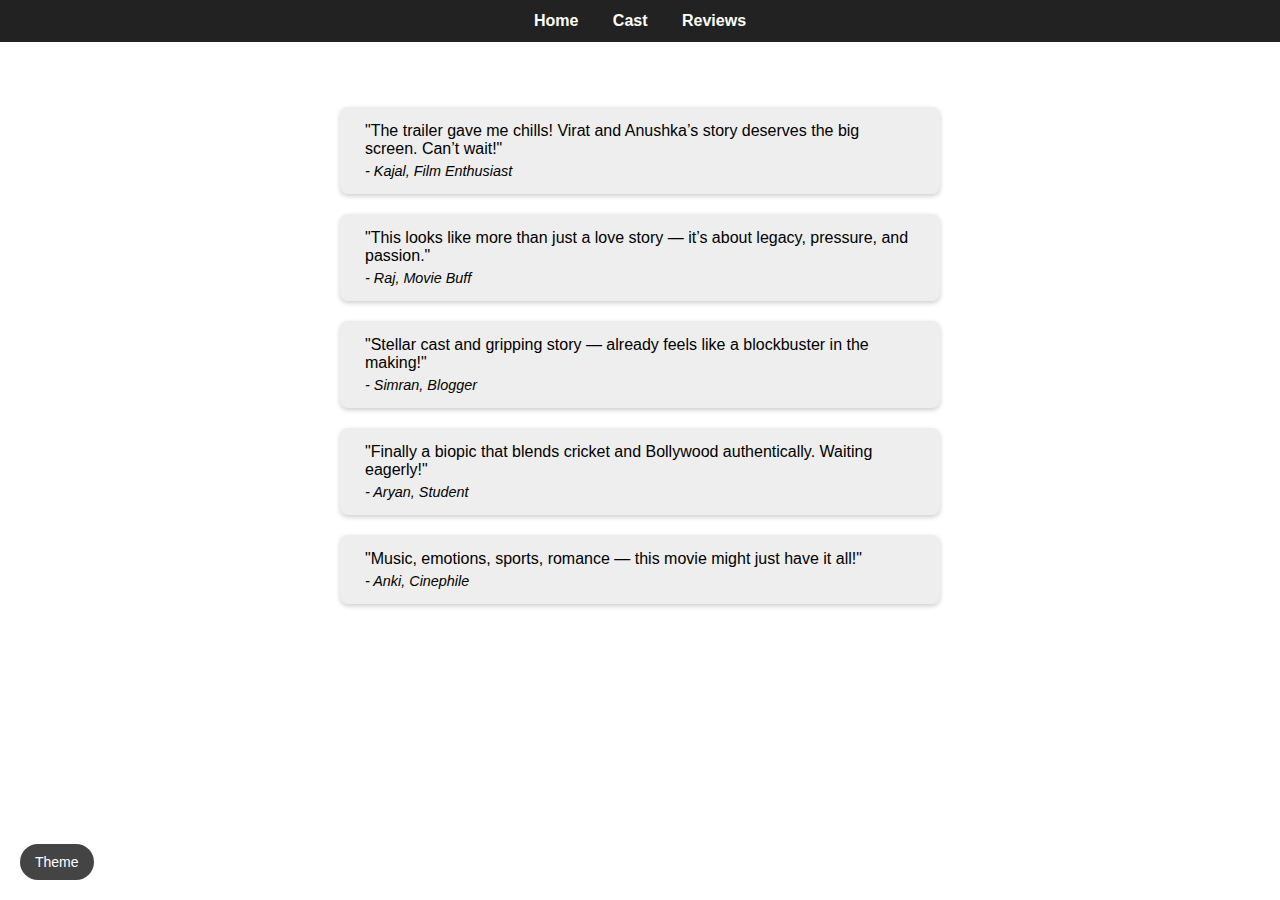
<file: reviews.html>
<!DOCTYPE html>
<html lang="en">
<head>
  <meta charset="UTF-8">
  <title>Reviews - The Century of Us</title>
  <link rel="stylesheet" href="style.css">
</head>
<body>
    <nav>
      <a href="index.html">Home</a>
      <a href="cast.html">Cast</a>
      <a href="reviews.html">Reviews</a>
    </nav>

  <!-- Theme toggle -->
  <button id="toggle-theme" class="theme-button">Theme</button>

  <!-- Reviews Section -->
  <h2 class="reviews-heading">Reviews</h2>

    <div class="review-box">
      <p>"The trailer gave me chills! Virat and Anushka’s story deserves the big screen. Can’t wait!"</p>
      <span>- Kajal, Film Enthusiast</span>
    </div>

    <div class="review-box">
      <p>"This looks like more than just a love story — it’s about legacy, pressure, and passion."</p>
      <span>- Raj, Movie Buff</span>
    </div>

    <div class="review-box">
      <p>"Stellar cast and gripping story — already feels like a blockbuster in the making!"</p>
      <span>- Simran, Blogger</span>
    </div>

    <div class="review-box">
      <p>"Finally a biopic that blends cricket and Bollywood authentically. Waiting eagerly!"</p>
      <span>- Aryan, Student</span>
    </div>

    <div class="review-box">
      <p>"Music, emotions, sports, romance — this movie might just have it all!"</p>
      <span>- Anki, Cinephile</span>
    </div>
  </section>

  <script src="script.js"></script>
</body>
</html>
</file>
<file: style.css>
/* General Reset */
* {
    margin: 0;
    padding: 0;
    box-sizing: border-box;
  }
  
  /* Body Styles */
  body {
    font-family: 'Segoe UI', sans-serif;
    background-color: white;
    color: black;
    transition: background-color 0.4s, color 0.4s;
    padding-bottom: 60px;
  }
  body {
    transition: background-color 0.5s ease, color 0.5s ease;
  }
  
  .dark-mode {
    background-color: black;
    color: white;
  }
  
  /* Navbar */
  nav {
    background-color: #222;
    color: white;
    padding: 12px;
    text-align: center;
    position: fixed;
    top: 0;
    width: 100%;
    z-index: 999;
  }
  
  nav a {
    color: white;
    text-decoration: none;
    margin: 0 15px;
    font-weight: bold;
  }
  
  .main {
    margin-top: 20px;
    text-align: center;
    padding: 20px;
  }
  
  /* Poster Image */
  .poster {
    max-width: 400px;
    width: 100%;
    margin: 20px 0;
    border-radius: 30%
  }
  
  /* Grey Box */
  .grey-box {
    background-color: #eee;
    padding: 20px;
    border-radius: 10px;
    margin: 20px auto;
    width: 90%;
    max-width: 600px;
  }
  
  /* Trailer Button */
  .trailer-btn {
    margin-top: 15px;
    padding: 10px 20px;
    background-color: #333;
    color: white;
    border: none;
    cursor: pointer;
    border-radius: 8px;
  }
  
  .recommendations {
    margin-top: 30px;
  }
  
  .recommendations ul {
    list-style: none;
    padding: 0;
  }
  
  .recommendations li {
    margin: 5px 0;
  }
  
  /* Cast */
  .cast-grid {
    display: flex;
    justify-content: center;
    gap: 20px;
    flex-wrap: wrap;
    margin-top: 30px;
  }
  
  .actor img {
    width: 200px;
    height: auto;
    border-radius: 10px;
  }
  
  .review-box {
    background-color: #eee;
    padding: 20px;
    width: 80%;
    margin: 20px auto;
    border-radius: 10px;
  }
  
  /* Theme Button */
  #toggle-theme {
    position: fixed;
    bottom: 20px;
    left: 20px;
    padding: 10px 15px;
    font-size: 14px;
    background-color: #444;
    color: white;
    border: none;
    border-radius: 50px;
    cursor: pointer;
  }
  
  /* Dark Mode */
  body.dark-mode {
    background-color: #000;
    color: white;
  }
  
  body.dark-mode nav {
    background-color: #111;
  }
  
  body.dark-mode .grey-box,
  body.dark-mode .review-box {
    background-color: #222;
    color: white;
  }
  
  body.dark-mode #toggle-theme {
    background-color: #eee;
    color: black;
  }
  
  .review-box {
    background-color: #eee;
    margin: 20px auto;
    padding: 15px 25px;
    border-radius: 8px;
    max-width: 600px;
    box-shadow: 0 2px 5px rgba(0,0,0,0.2);
    transition: background-color 0.5s ease;
  }
  
  .review-box span {
    display: block;
    margin-top: 5px;
    font-style: italic;
    font-size: 0.9em;
  }
  
  .dark-mode .review-box {
    background-color: #333;
    color: #fff;
  }

  
  /* Centering the heading */
  .reviews-heading {
    text-align: center;
    font-size: 2em;
    margin-top: 50px;
    color: #fff;
  }
  
  .dark-mode .reviews-heading {
    color: #ccc;
  }
</file>
